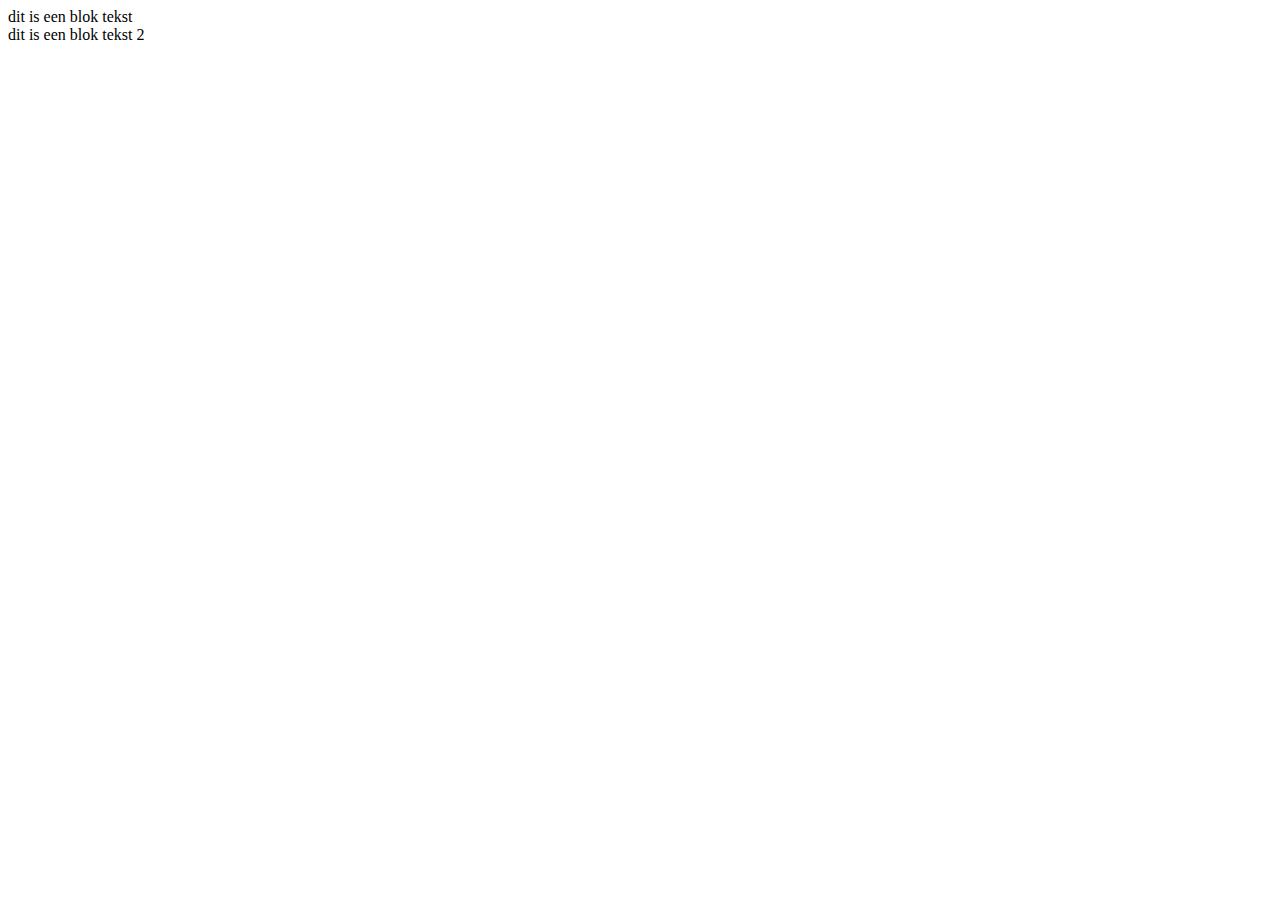
<file: Week 1/index.html>
<html lang="en">
<head>
    <meta charset="UTF-8">
    <meta http-equiv="X-UA-Compatible" content="IE=edge">
    <meta name="viewport" content="width=device-width, initial-scale=1.0">
    <title>Demo 1</title>
</head>

<body>

    <div>
        dit is een blok tekst
    </div>

    
    <div>
        dit is een blok tekst 2
    </div>
	
    <!-- Javascript zaken altijd onderaan de code -->
    <!-- Manier 1 -->
	<script type="text/javascript">
        console.log("Hello world!");
	</script>
    
    <!-- Manier 2 -->
    <script src="syntax.js"></script>
</body>
</html>
</file>
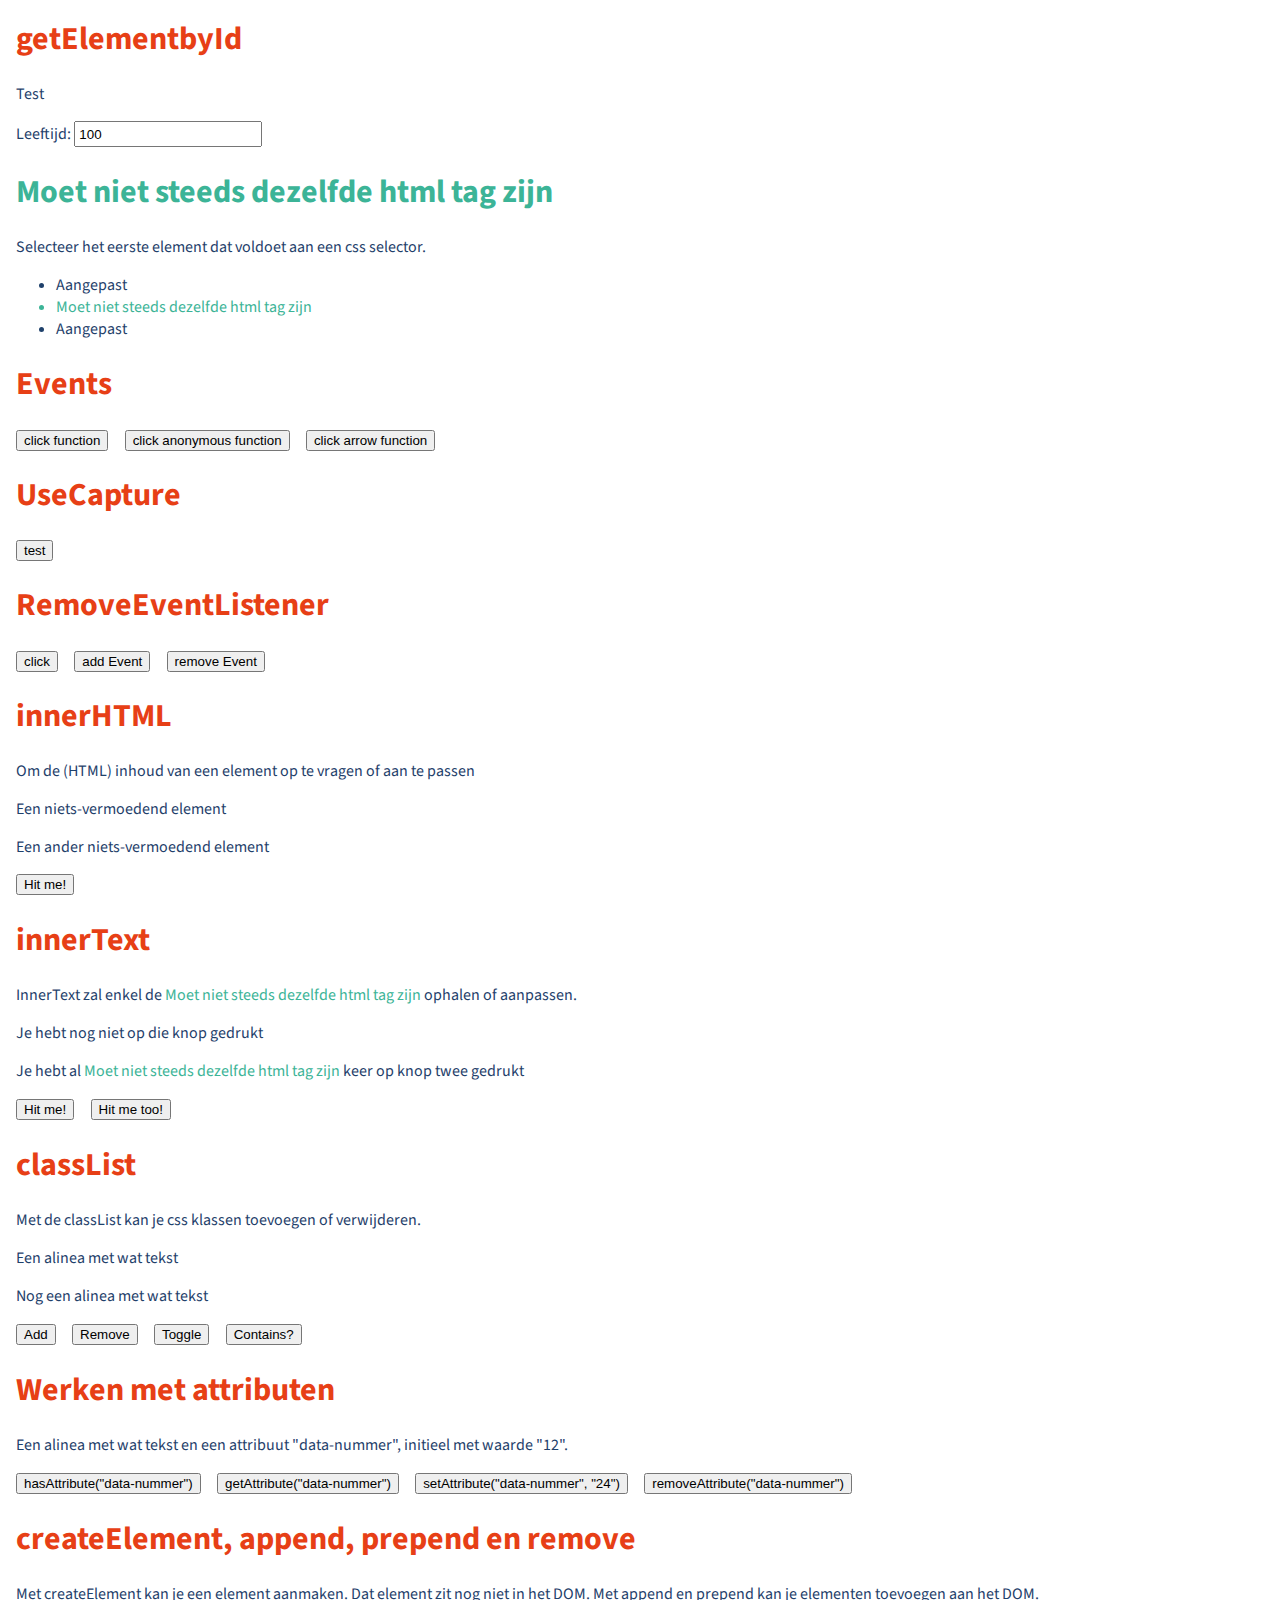
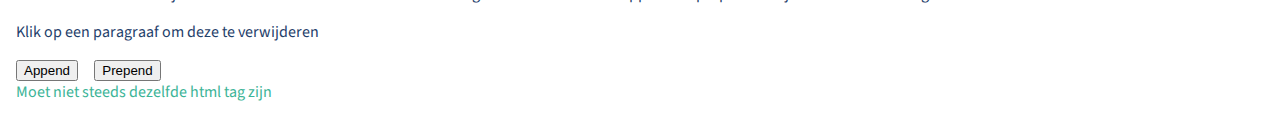
<file: Week 3/index.html>
<html>
<head>
    <link rel="stylesheet" href="style.css">
</head>
<body>

    <h1>getElementbyId</h1>

    <p id="intro">Om een element met een specifieke id te selecteren.</p>
    <label for="leeftijd"> Leeftijd:
        <input id="leeftijd" type="number" value="47">
    </label>

    <h1 class="benadrukt">querySelector()</h1>
    <p>Selecteer het eerste element dat voldoet aan een css selector.</p>

    <ul>
        <li>eerste</li>
        <li class="benadrukt">tweede</li>
        <li>derde</li>
    </ul>

    <h1>Events</h1>

    <button id="clickFunctionButton" class="btn">click function</button>
    <button id="clickAnonymousFunctionButton" class="btn">click anonymous function</button>
    <button id="clickArrowFunctionButton" class="btn">click arrow function</button>

    <h1>UseCapture</h1>

    <div id="outer-div">
        <div id="inner-div">
            <button class="btn" id="button">test</button>
        </div>
    </div>

    <h1>RemoveEventListener</h1>

    <button class="btn" id="click-btn">click</button>
    <button class="btn" id="add-btn">add Event</button>
    <button class="btn" id="remove-btn">remove Event</button>

    <h1>innerHTML</h1>

    <p>Om de (HTML) inhoud van een element op te vragen of aan te passen</p>

    <p id="een-id">Een niets-vermoedend element</p>
    <p>Een ander niets-vermoedend element</p>

    <button id="knop" class="btn">Hit me!</button>

    <h1>innerText</h1>

    <p>InnerText zal enkel de <span class="benadrukt">menselijk leesbare tekst</span> ophalen of aanpassen.</p>

    <p id="een-id2">Je hebt nog niet op die knop gedrukt</p>
    <p id="ander-id">Je hebt al <span id='aantal' class="benadrukt">0</span> keer op knop twee gedrukt</p>

    <button id="knop1" class="btn">Hit me!</button>
    <button id="knop2" class="btn">Hit me too!</button>

    <h1>classList</h1>

    <p>Met de classList kan je css klassen toevoegen of verwijderen.</p>

    <p id="een-id3">Een alinea met wat tekst</p>
    <p id="ander-id2">Nog een alinea met wat tekst</p>
    <p id="contains"></p>

    <button id="knopAdd" class="btn">Add</button>
    <button id="knopRemove" class="btn">Remove</button>
    <button id="knopToggle" class="btn">Toggle</button>
    <button id="knopContains" class="btn">Contains?</button>

    <h1>Werken met attributen</h1>

    <p id="een-id4"  data-nummer="12">Een alinea met wat tekst en een attribuut "data-nummer", initieel met waarde "12".</p>

    <p id="output"></p>

    <button id="knop-has" class="btn">hasAttribute("data-nummer")</button>
    <button id="knop-get" class="btn">getAttribute("data-nummer")</button>
    <button id="knop-set" class="btn">setAttribute("data-nummer", "24")</button>
    <button id="knop-remove" class="btn">removeAttribute("data-nummer")</button>

    
    <h1>createElement, append, prepend en remove</h1>

    <p>Met createElement kan je een element aanmaken. Dat element zit nog niet in het DOM. Met append en prepend kan je elementen toevoegen aan het DOM.</p>

    <p>Klik op een paragraaf om deze te verwijderen</p>

    <button id="knop-append" class="btn">Append</button>
    <button id="knop-prepend" class="btn">Prepend</button>

    <div>
    <div id="prullenbak" class="benadrukt"></div>
    <div id="output2"></div>
    </div>

    <script src="dom.js"></script>
</body>
</html>
</file>
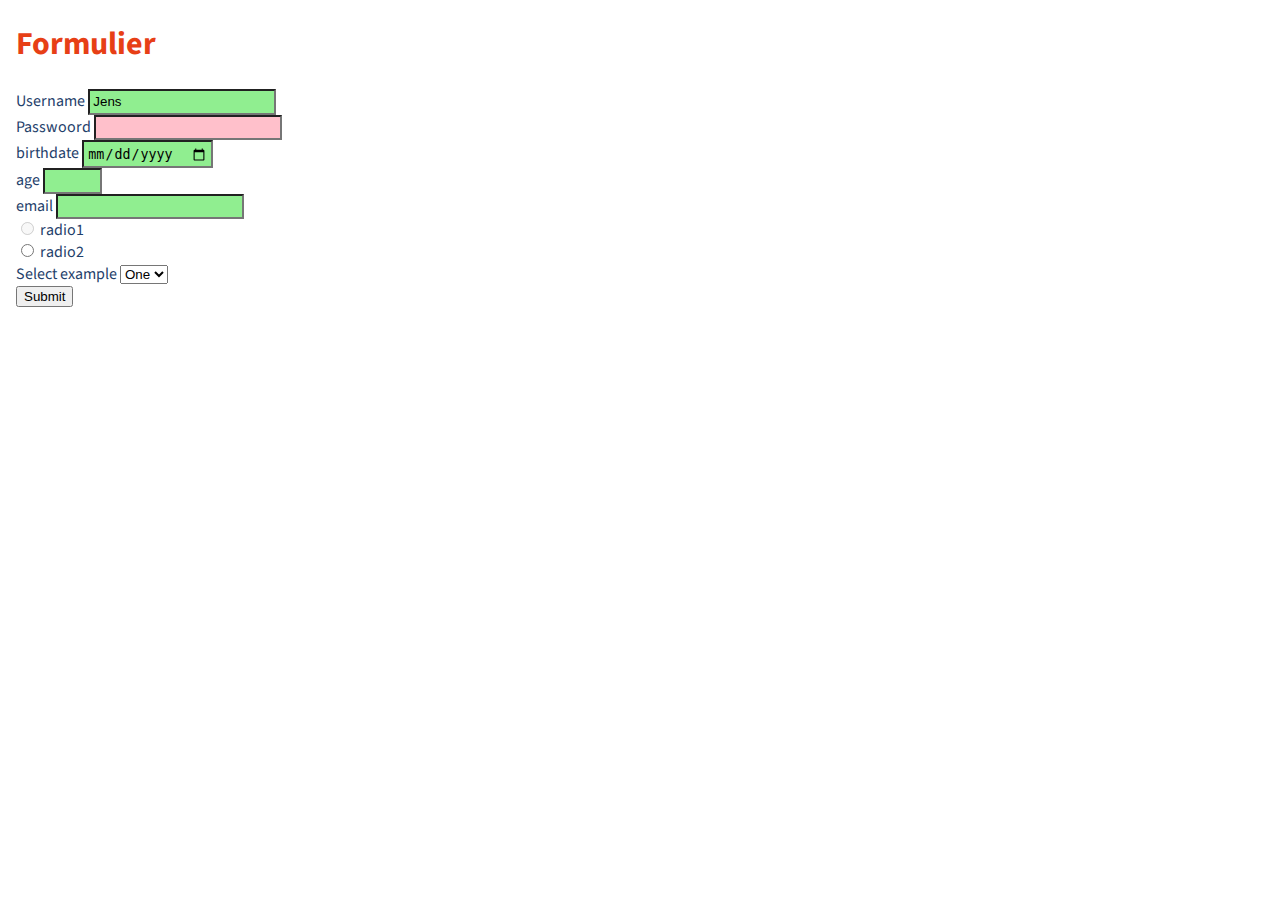
<file: Week 3/form.html>
<!DOCTYPE html>
<html lang="en">

<head>
  <meta charset="UTF-8">
  <meta http-equiv="X-UA-Compatible" content="IE=edge">
  <meta name="viewport" content="width=device-width, initial-scale=1.0">
  <link rel="stylesheet" href="style.css">
  <title>Document</title>
</head>

<body>
  <h1>Formulier</h1>

  <!-- action -> naar waar wordt de data doorgestuurd na submit -->
  <!-- method is get of post-->
  <!-- get -> data wordt toegevoegd aan de url: url?param1=value1&param2=value2...-->
  <!-- post -> veiligere manier om data door te sturen 
            -> leesbaar bij http, https waarbij het versleuteld/geencrypteerd is
  -->
  <form id="loginForm" action="form2.html" method="get" autocomplete="off" novalidate>
    <label for="username">Username</label>
    <input type="text" name="username" id="username" value="Jens" minlength="2" maxlength="5" required/> <br>
    
    <label for="passwoord">Passwoord</label>  
    <!-- for van een label is gekoppeld met de name van een input veld-->
    <input type="password" name="passwoord" id="passwoord" required/> <br>

    <label for="birthdate">birthdate</label>
    <input type="date" name="birthdate" id="birthdate"><br>

    <label for="age">age</label>
    <input type="number" name="age" id="age" min="18" max="65"><br>

    <label for="email">email</label>
    <input type="email" name="email" id="email" pattern="[a-z]+@a.be"><br>
    <!-- pattern is een RegEx of reguliere expressie
      [...] tussen de haakjes staan de toegestande tekens
      a-z -> letters van a tot z dus geen cijfers, geen leestekens, ...
      0-9 -> voor cijfers
      + -> er moet minstens 1 teken staan
            * 0 - een willekeurig aantal tekens
            ? 0 of 1 teken
      @a.be -> deze tekens moet je staan hebben
    -->

    <input type="radio" id="radio1" name="radio" value="1" disabled> <label for="radio1">radio1</label><br>
    <input type="radio" id="radio2" name="radio" value="2"> <label for="radio2">radio2</label><br>

    <label> Select example</label>
    <select name="select" id="select">
      <option value="1">One</option>
      <option value="2">Two</option>

    </select><br>

    <button type="submit" id="sendBtn">Submit</button>
  </form>

  <!--
    minlength, maxlength, required, min, max, pattern, ... zijn een vorm van html-validatie
        met novalidate attribuut toe te voegen aan de form-tag negeer je de html validatie
    door gebruik te maken van de css kan je sneller feedback geven
      :required, :valid, :invalid, :optional
    javascript validatie
  -->

  <script src="form.js"></script>
</body>

</html>
</file>
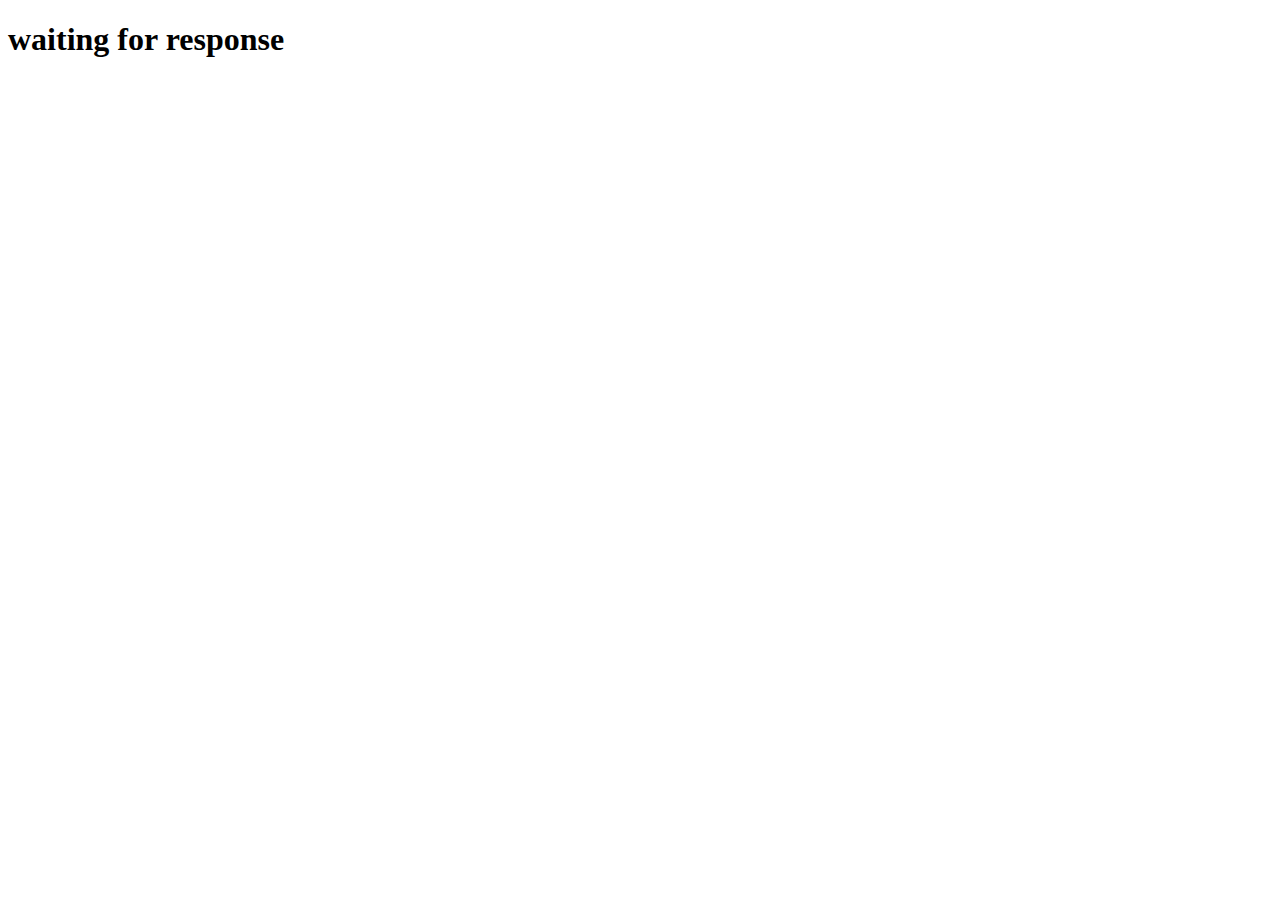
<file: Week 5/fetch.html>
<!DOCTYPE html>
<html lang="en">

<head>
  <meta charset="UTF-8">
  <meta http-equiv="X-UA-Compatible" content="IE=edge">
  <meta name="viewport" content="width=device-width, initial-scale=1.0">
  <title>Document</title>
</head>

<body>

  <h1 id="joke"></h1>
  <script src="fetch.js"></script>
</body>

</html>
</file>
<file: Week 3/style.css>
@import url("https://fonts.googleapis.com/css2?family=Source+Sans+Pro:wght@400;600;700&display=swap");

:root {
  /* kleuren */
  --nachtblauw: #1f416b;
  --helderwit: #fff;
  --printerzwart: #181716;
  --mistblauw: #d3ddf2;
  --muntgroen: #3cb497;
  --stormblauw: #00639c;
  --warmrood: #e73f16;
  /* achtergronden / logo */
  --urlLogo: url("https://huisstijl2.odisee.be/sites/files/content/odisee_2019_nachtblauw_rgb.jpg");
  /* fontsizes */
  --normaal: 400;
  --groter: 600;
  --groot: 700;
}
body {
  background-color: #fff;
  background-image: var(--urlLogo);
  background-repeat: no-repeat;
  background-position: right top;
  background-size: 200px;
  color: var(--nachtblauw);
  font-family: "Source Sans Pro", sans-serif;
  font-weight: var(--normaal);
  margin: 1em;
}

h1 {
  color: var(--warmrood);
  font-weight: var(--groot);
}

h2 {
  color: var(--muntgroen);
  font-weight: var(--groter);
}
input {
  padding: 0.25em;
}
.benadrukt {
  color: var(--muntgroen);
}
.btn {
  margin-right: 1em;
}

form#loginForm input:optional {
  background-color: lightblue;
}

form#loginForm input:required {
  background-color: yellow;
}

form#loginForm input:valid {
  background-color: lightgreen;
}

form#loginForm input:invalid {
  background-color: pink;
}
</file>
